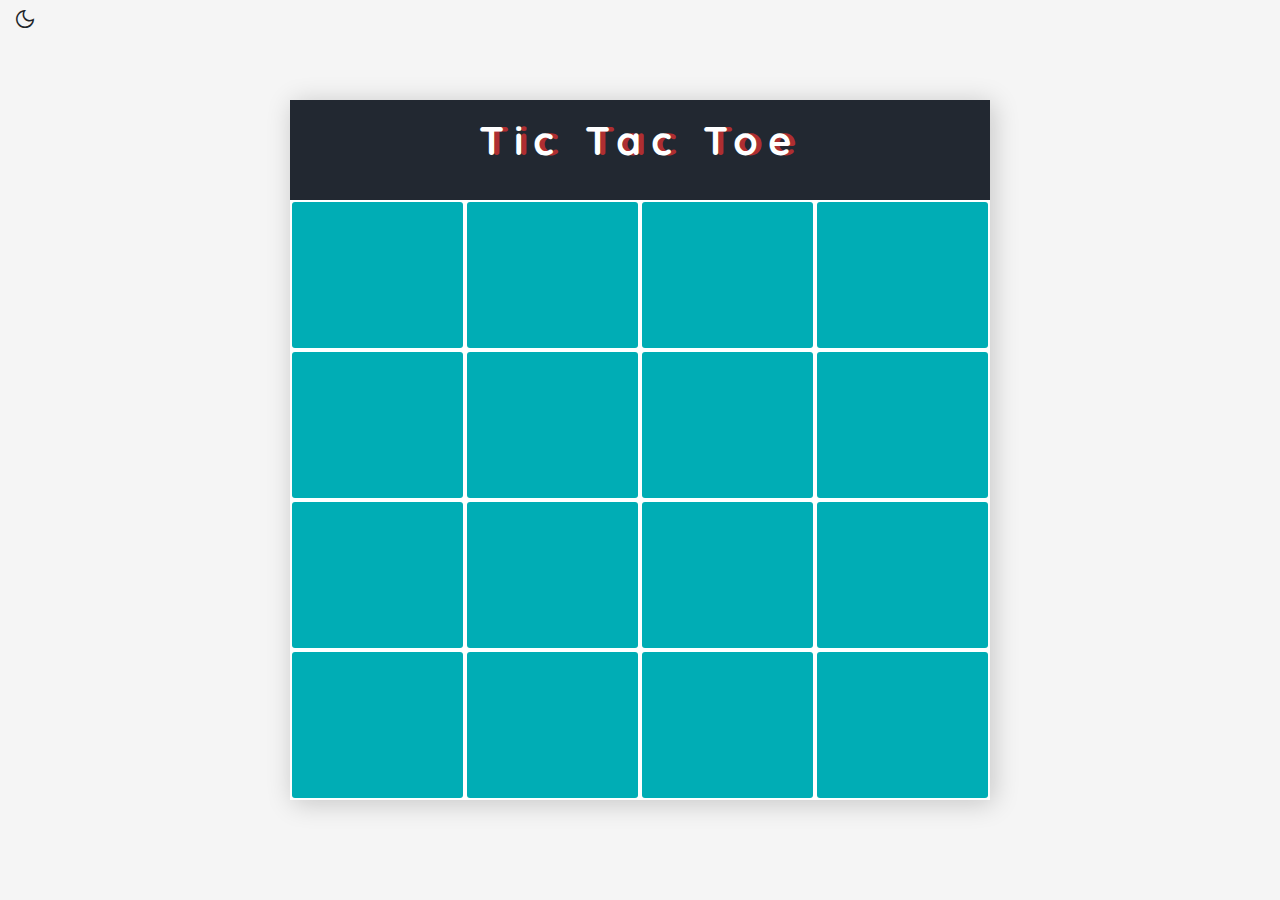
<file: index.html>
<!DOCTYPE html>
<html lang="en">

<head>
    <meta charset="UTF-8">
    <meta http-equiv="X-UA-Compatible" content="IE=edge">
    <meta name="viewport" content="width=device-width, initial-scale=1.0">
    <meta name="description" content="Tic tac toe game version 4x4">
    <meta name="author" content="Harryguci">
    <meta name="keywords" content="Game, Pleasure, Tic tac toe">

    <title>Game Caro</title>

    <!-- Google FONT -->
    <link rel="preconnect" href="https://fonts.googleapis.com">
    <link rel="preconnect" href="https://fonts.gstatic.com" crossorigin>
    <link href="https://fonts.googleapis.com/css2?family=Quicksand:wght@700&display=swap" rel="stylesheet">
    <link rel="stylesheet"
        href="https://fonts.googleapis.com/css2?family=Material+Symbols+Outlined:opsz,wght,FILL,GRAD@20..48,100..700,0..1,-50..200" />
    <!-- Latest compiled and minified CSS -->
    <link href="https://cdn.jsdelivr.net/npm/bootstrap@5.2.1/dist/css/bootstrap.min.css" rel="stylesheet">
    <!-- Latest compiled JavaScript -->
    <link rel="stylesheet" href="main.css">

    <style>
        .material-symbols-outlined {
            font-variation-settings:
                'FILL' 0,
                'wght' 400,
                'GRAD' 0,
                'opsz' 48
        }

        .material-symbols-outlined.active {
            color: white;
            font-variation-settings:
                'FILL' 1,
                'wght' 400,
                'GRAD' 0,
                'opsz' 48
        }
    </style>
</head>

<body>
    <div class="position-absolute top-0">
        <button type="button" id="change-theme-btn" class="btn">
            <span class="material-symbols-outlined icon">
                dark_mode
            </span>
        </button>
    </div>
    <div class="container-md center game-screen">
        <div class="row game-screen__header p-3">
            <h1 class="game-screen__title">Tic Tac Toe</h1>
        </div>
        <div class="row game-screen__main">
            <div class="container-fluid p-0 m-0 h-100">
                <div class="row">
                    <div class="col game-screen__cell" data-ID="0 0"></div>
                    <div class="col game-screen__cell" data-ID="0 1"></div>
                    <div class="col game-screen__cell" data-ID="0 2"></div>
                    <div class="col game-screen__cell" data-ID="0 3"></div>
                </div>
                <div class="row">
                    <div class="col game-screen__cell" data-ID="1 0"></div>
                    <div class="col game-screen__cell" data-ID="1 1"></div>
                    <div class="col game-screen__cell" data-ID="1 2"></div>
                    <div class="col game-screen__cell" data-ID="1 3"></div>
                </div>
                <div class="row">
                    <div class="col game-screen__cell" data-ID="2 0"></div>
                    <div class="col game-screen__cell" data-ID="2 1"></div>
                    <div class="col game-screen__cell" data-ID="2 2"></div>
                    <div class="col game-screen__cell" data-ID="2 3"></div>
                </div>
                <div class="row">
                    <div class="col game-screen__cell" data-ID="3 0"></div>
                    <div class="col game-screen__cell" data-ID="3 1"></div>
                    <div class="col game-screen__cell" data-ID="3 2"></div>
                    <div class="col game-screen__cell" data-ID="3 3"></div>
                </div>
            </div>
        </div>

    </div>
    <div class="message">
        <div class="message__inner center">

            <button type="button" class="reload-btn" onClick="window.location.reload();">Play again</button>
        </div>
    </div>
</body>

<!-- Jquery -->
<script src="https://ajax.googleapis.com/ajax/libs/jquery/3.6.0/jquery.min.js"></script>
<script src="https://cdn.jsdelivr.net/npm/bootstrap@5.2.1/dist/js/bootstrap.bundle.min.js"></script>

<script src="./myscript.js" defer></script>
<script type="module" src="./changeNigthMode.js" defer></script>

</html>
</file>
<file: main.css>
* {
  margin: 0;
  box-sizing: border-box;
}
:root {
  --bg-color-1: whitesmoke;
  --bg-color-2: rgb(30, 30, 70);
}
html,
body {
  background-color: var(--bg-color-1);
  font-family: "Quicksand", sans-serif;
  transition: background-color 0.3s ease-in-out;
}
.center {
  position: absolute;
  left: 50%;
  top: 50%;
  transform: translate(-50%, -50%);
}

.game-screen {
  height: 80%;
  width: 80%;
  max-width: 700px;
  max-height: 700px;
  padding: 0;
  backgro
  border-radius: 5px;
  overflow: hidden;
  box-shadow: 3px 3px 25px rgba(0, 0, 0, 0.2);
}

@media only screen and (max-width: 768px) {
  .game-screen {
    width: 90%;
  }
}

.game-screen__title {
  color: white;
  font-weight: bold;
  text-align: center;
  letter-spacing: 10px;
  text-shadow: 5px 0px rgba(240, 50, 50, 0.7);
}
.game-screen__header {
  height: 100px;
  background-color: #222831;
  margin: 0;
}
.game-screen__main {
  display: block;
  width: 100%;
  height: fit-content;
  max-height: 700px;
  margin: 0;
  background-color: white;
}
.game-screen__main .row {
  margin: 0;
  width: 100%;
}
.game-screen__cell {
  display: flex;
  padding: 2px;
  background-clip: content-box;
  background-color: gray;
  background-color: #00adb5;
  color: rgb(66, 66, 66);
  font-size: 100px;
  justify-content: center;
  align-items: center;
  border-radius: 5px;
}

.game-screen__cell:hover {
  filter: brightness(80%);
}

.game-screen__cell.active {
  background-color: white;
}
.message {
  position: absolute;
  display: block;
  width: 100vw;
  height: 100vh;
  background-color: rgba(0, 0, 0, 0.3);
}
.message__inner {
  padding: 150px 100px 20px 100px;
  padding-top: 100px;
  width: fit-content;
  background: whitesmoke;
  border-radius: 10px;
  height: auto;
  color: black;
  position: absolute;
  font-weight: bold;
  overflow: hidden;
  font-size: 35px;
}

.message__inner::before {
  font-size: 16px;
  color: white;
  padding: 10px 20px;
  font-weight: 100;
  content: "Message";
  display: block;
  position: absolute;
  background-color: rgb(255, 81, 0);
  top: 0;
  left: 0;
  height: 50px;
  width: 100%;
}

.reload-btn {
  display: block;
  position: relative;
  bottom: 0;
  background-color: whitesmoke;
  padding: 10px;

  margin: 20px auto;
  height: fit-content;
  /* transform: translate(-50%, 80px); */
  background-color: rgb(255, 81, 0);
  border: none;
  color: white;
  border-radius: 5px;
  font-size: 16px;
  box-shadow: 3px 3px 5px rgba(0, 0, 0, 0.2);
}

@media only screen and (max-width: 600px) {
  .game-screen {
    height: fit-content;
  }
  .game-screen__cell {
    font-size: 35px;
  }
  .message__inner {
    font-size: 20px;
    text-align: center;
    width: 70%;
    padding: 100px 0px 0 0;
    height: auto;
  }
}
</file>
